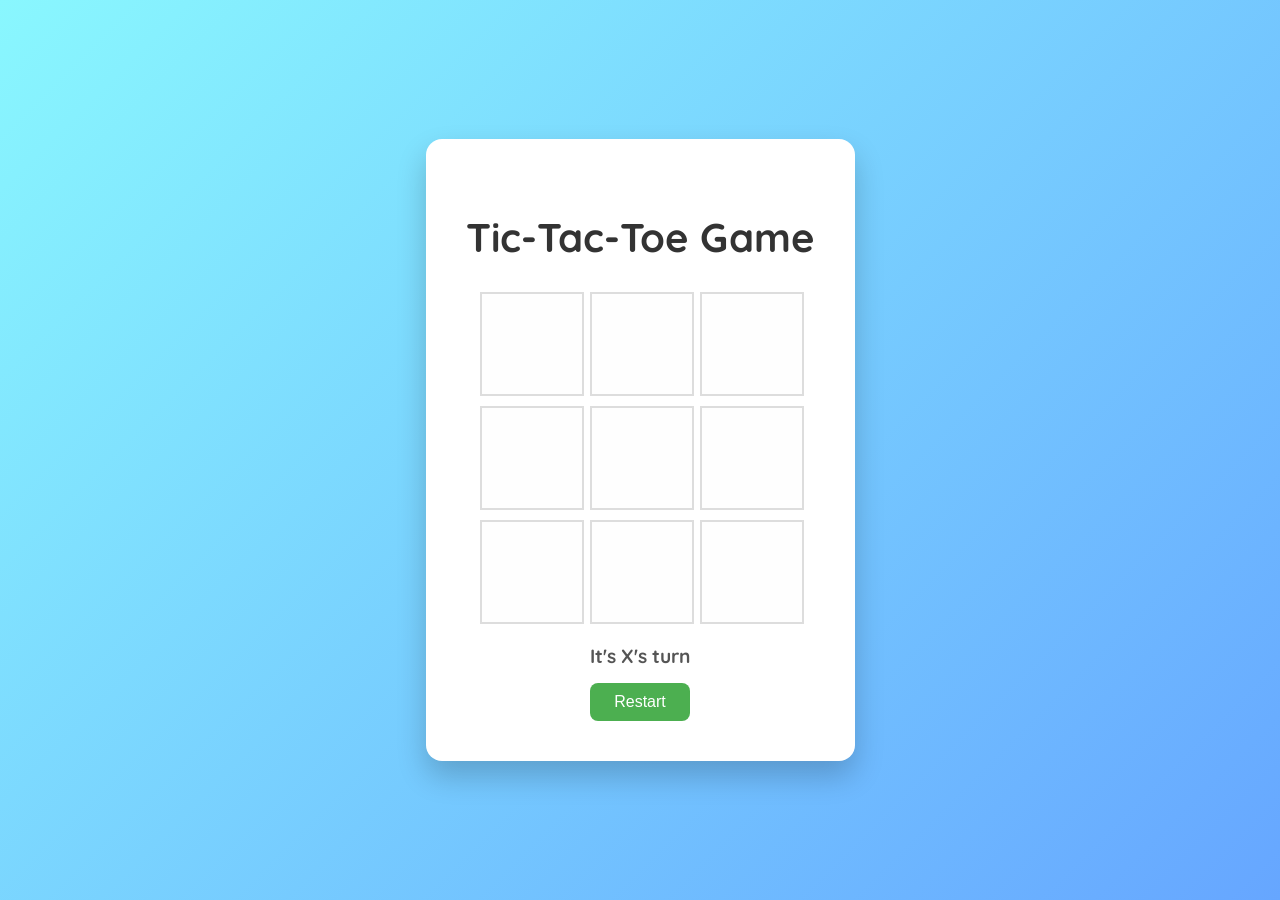
<file: index.html>
<!DOCTYPE html>
<html lang="en">
<head>
  <meta charset="UTF-8" />
  <meta name="viewport" content="width=device-width, initial-scale=1.0"/>
  <title>Tic-Tac-Toe</title>
  <link rel="stylesheet" href="index.css" />
  <link href="https://fonts.googleapis.com/css2?family=Quicksand:wght@500&display=swap" rel="stylesheet">
</head>
<body>
  <section class="game-card">
    <h1>Tic-Tac-Toe Game</h1>
    <div class="game--container">
      <div data-cell-index="0" class="cell"></div>
      <div data-cell-index="1" class="cell"></div>
      <div data-cell-index="2" class="cell"></div>
      <div data-cell-index="3" class="cell"></div>
      <div data-cell-index="4" class="cell"></div>
      <div data-cell-index="5" class="cell"></div>
      <div data-cell-index="6" class="cell"></div>
      <div data-cell-index="7" class="cell"></div>
      <div data-cell-index="8" class="cell"></div>
    </div>
    <h2 class="game--status">Game Status</h2>
    <button class="game--restart">Restart</button>
  </section>

  <script src="index.js"></script>
</body>
</html>
</file>
<file: index.css>
body {
  font-family: 'Quicksand', sans-serif;
  margin: 0;
  padding: 0;
  height: 100vh;
  background: linear-gradient(135deg, #89f7fe 0%, #66a6ff 100%);
  display: flex;
  justify-content: center;
  align-items: center;
  overflow: hidden;
  animation: bgFade 1.5s ease-in-out;
}

@keyframes bgFade {
  0% {
    opacity: 0;
    background-position: left;
  }
  100% {
    opacity: 1;
    background-position: right;
  }
}

section.game-card {
  background-color: #fff;
  padding: 40px;
  border-radius: 16px;
  box-shadow: 0 15px 30px rgba(0, 0, 0, 0.2);
  text-align: center;
  animation: cardPop 1s ease-out;
  transform-origin: center;
}

@keyframes cardPop {
  0% {
    opacity: 0;
    transform: scale(0.5) translateY(-100px);
  }
  100% {
    opacity: 1;
    transform: scale(1) translateY(0);
  }
}

h1 {
  font-size: 2.5rem;
  color: #333;
  margin-bottom: 30px;
}

.game--container {
  display: grid;
  grid-template-columns: repeat(3, 100px);
  gap: 10px;
  justify-content: center;
  margin-bottom: 20px;
}

.cell {
  width: 100px;
  height: 100px;
  font-size: 2.5rem;
  display: flex;
  justify-content: center;
  align-items: center;
  background-color: #fefefe;
  border: 2px solid #ddd;
  cursor: pointer;
  transition: background 0.2s ease, transform 0.2s ease;
}

.cell:hover {
  background-color: #f0f0f0;
  transform: scale(1.05);
}

.cell.win {
  background-color: #c0f3c0;
  animation: winFlash 0.8s ease-in-out infinite alternate;
}

@keyframes winFlash {
  from {
    transform: scale(1);
    background-color: #c0f3c0;
  }
  to {
    transform: scale(1.1);
    background-color: #a0e4a0;
  }
}

.game--status {
  font-size: 1.2rem;
  color: #555;
  margin-bottom: 15px;
}

button.game--restart {
  background-color: #4CAF50;
  color: white;
  padding: 10px 24px;
  font-size: 1rem;
  border: none;
  border-radius: 8px;
  cursor: pointer;
  transition: background-color 0.3s ease;
}

button.game--restart:hover {
  background-color: #388e3c;
}
</file>
